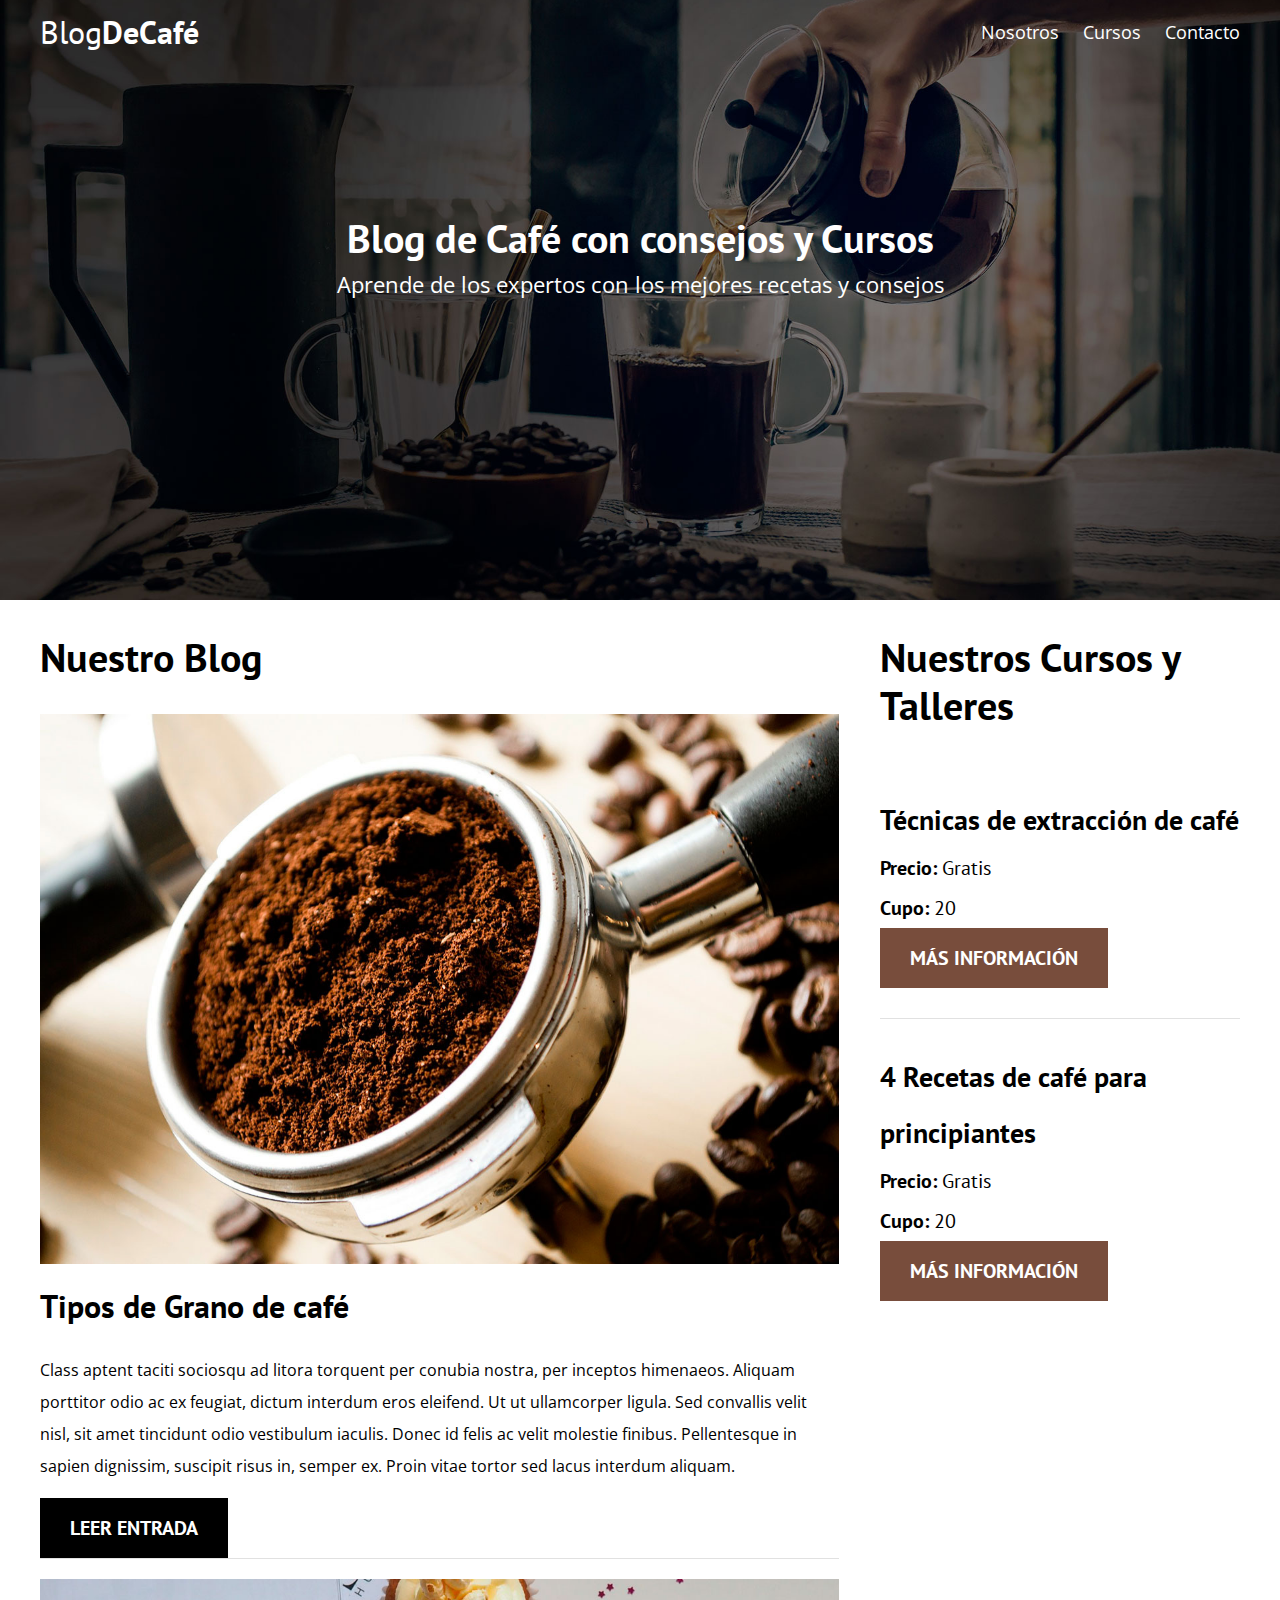
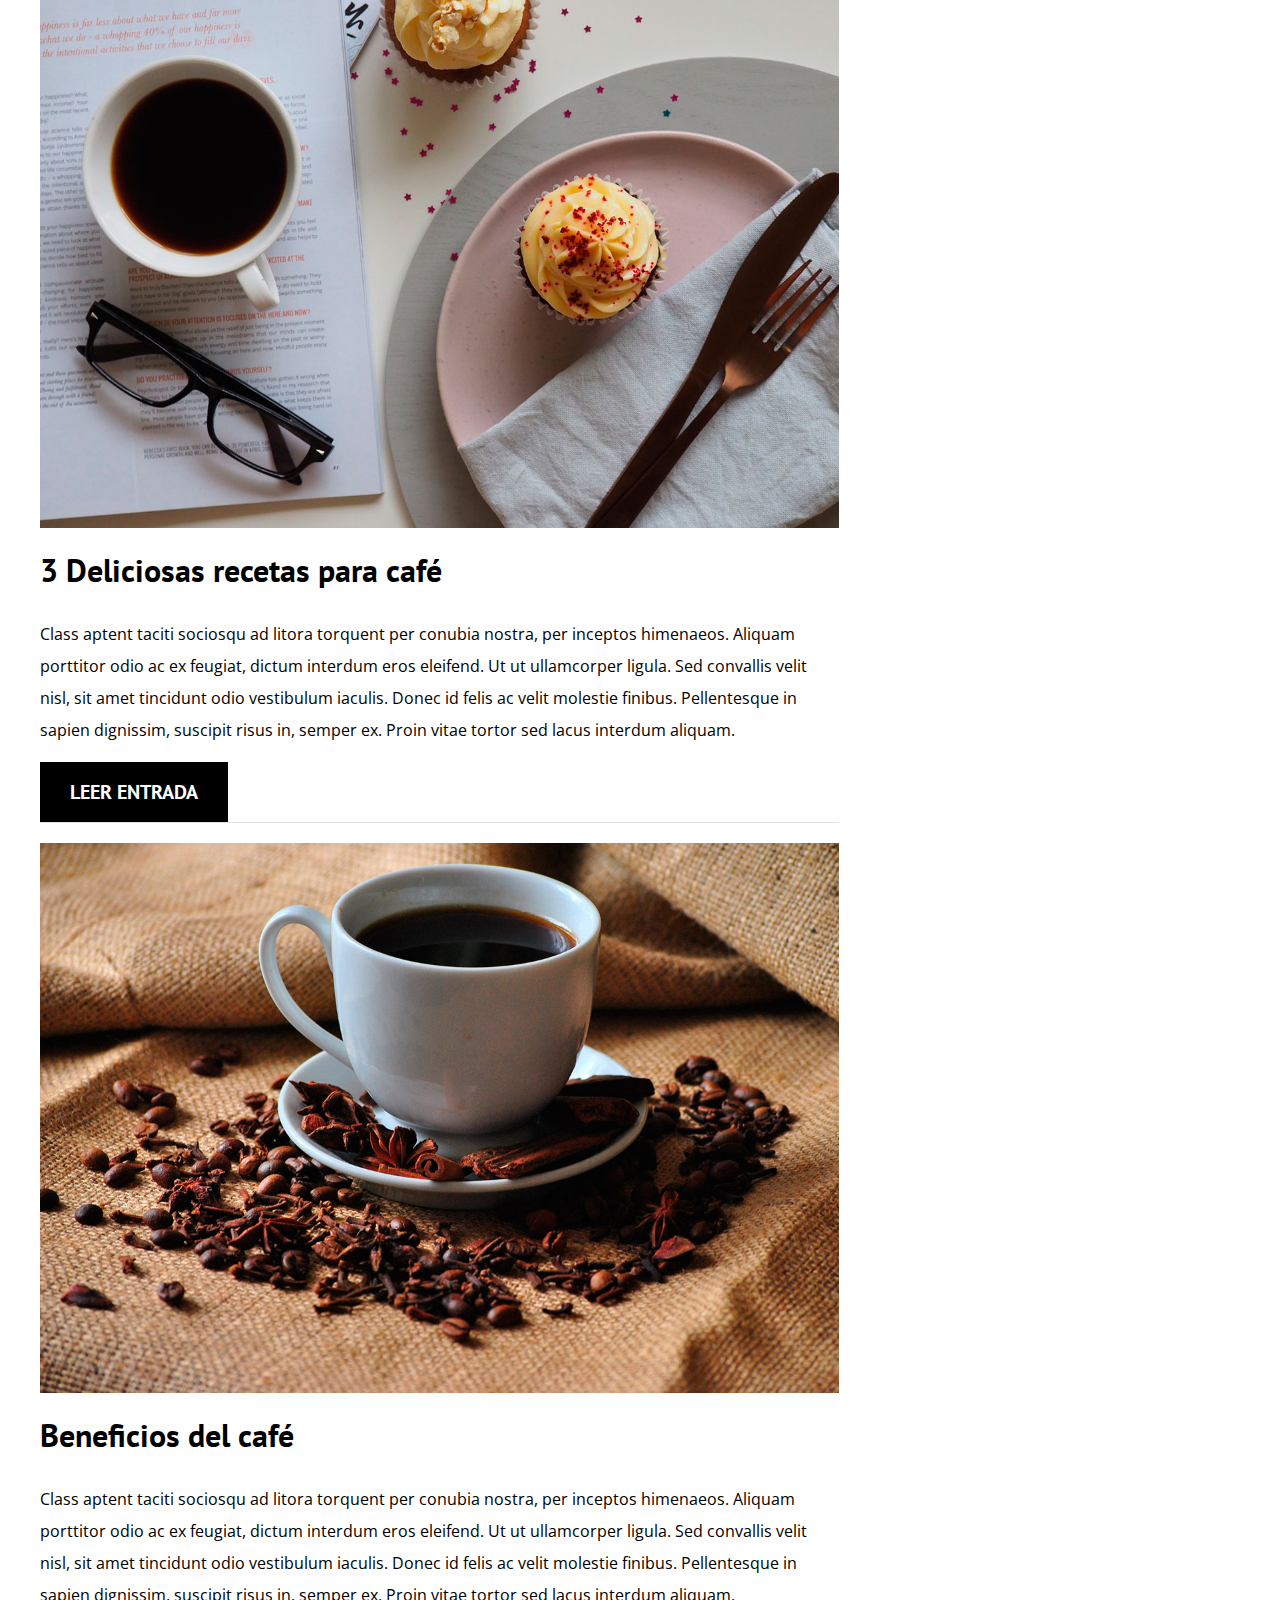
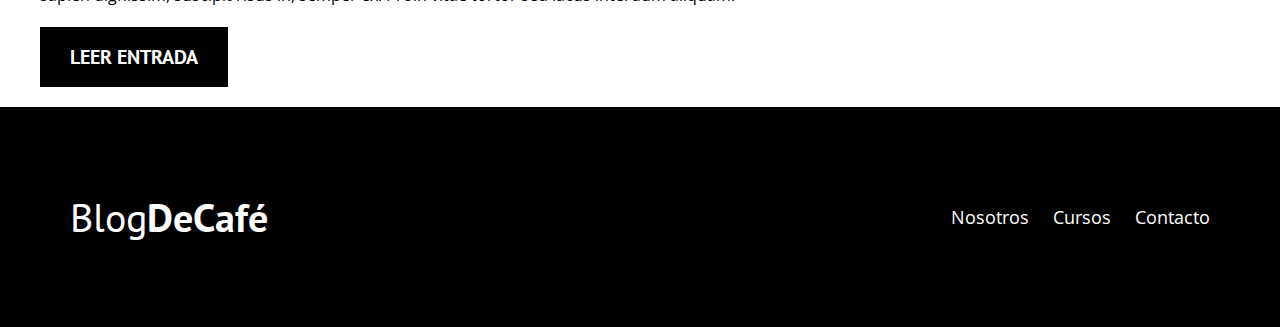
<file: index.html>
<!DOCTYPE html>
<html lang="en">

<head>
    <meta charset="UTF-8" />
    <meta name="viewport" content="width=device-width, initial-scale=1.0" />
    <meta http-equiv="X-UA-Compatible" content="ie=edge" />
    <title>Blog de Café</title>
    <link rel="preconnect" href="https://fonts.gstatic.com" />
    <link href="https://fonts.googleapis.com/css2?family=Open+Sans&family=PT+Sans:wght@400;700&display=swap"
        rel="stylesheet" />
    <link rel="stylesheet" href="css/normalize.css" />
    <link rel="stylesheet" href="css/style.css" />
</head>

<body>
    <header class="site-header">
        <div class="contenedor">
            <div class="barra">
                <a href="./">
                    <h1 class="no-margin">Blog<span>DeCafé</span></h1>
                </a>
                <nav class="navegacion">
                    <a href="nosotros.html">Nosotros</a>
                    <a href="cursos.html">Cursos</a>
                    <a href="contacto.html">Contacto</a>
                </nav>
            </div>
            <!--Barra-->
        </div>
        <!--Contenedor-->

        <div class="texto-header">
            <h2 class="no-margin">Blog de Café con consejos y Cursos</h2>
            <p class="no-margin">
                Aprende de los expertos con los mejores recetas y consejos
            </p>
        </div>
    </header>

    <div class="contenido-principal contenedor">
        <main class="blog">
            <h2>Nuestro Blog</h2>
            <article class="entrada-blog">
                <div class="imagen">
                    <img src="img/blog1.jpg" alt="Imagen blog">
                </div> <!-- imagen -->
                <div class="contenido-blog">
                    <h3 class="no-margin">Tipos de Grano de café</h3>
                    <p>
                        Class aptent taciti sociosqu ad litora torquent per conubia nostra, per inceptos himenaeos.
                        Aliquam porttitor odio ac ex feugiat, dictum interdum eros eleifend. Ut ut ullamcorper ligula.
                        Sed convallis velit nisl, sit amet tincidunt odio vestibulum iaculis. Donec id felis ac velit
                        molestie finibus. Pellentesque in sapien dignissim, suscipit risus in, semper ex. Proin vitae
                        tortor sed lacus interdum aliquam.
                    </p>
                    <a href="#" class="btn btn-primario">Leer Entrada</a>
                </div>
            </article>
            <article class="entrada-blog">
                <div class="imagen">
                    <img src="img/blog2.jpg" alt="Imagen blog">
                </div> <!-- imagen -->
                <div class="contenido-blog">
                    <h3 class="no-margin">3 Deliciosas recetas para café</h3>
                    <p>
                        Class aptent taciti sociosqu ad litora torquent per conubia nostra, per inceptos himenaeos.
                        Aliquam porttitor odio ac ex feugiat, dictum interdum eros eleifend. Ut ut ullamcorper ligula.
                        Sed convallis velit nisl, sit amet tincidunt odio vestibulum iaculis. Donec id felis ac velit
                        molestie finibus. Pellentesque in sapien dignissim, suscipit risus in, semper ex. Proin vitae
                        tortor sed lacus interdum aliquam.
                    </p>
                    <a href="#" class="btn btn-primario">Leer Entrada</a>
                </div>
            </article>
            <article class="entrada-blog">
                <div class="imagen">
                    <img src="img/blog3.jpg" alt="Imagen blog">
                </div> <!-- imagen -->
                <div class="contenido-blog">
                    <h3 class="no-margin">Beneficios del café</h3>
                    <p>
                        Class aptent taciti sociosqu ad litora torquent per conubia nostra, per inceptos himenaeos.
                        Aliquam porttitor odio ac ex feugiat, dictum interdum eros eleifend. Ut ut ullamcorper ligula.
                        Sed convallis velit nisl, sit amet tincidunt odio vestibulum iaculis. Donec id felis ac velit
                        molestie finibus. Pellentesque in sapien dignissim, suscipit risus in, semper ex. Proin vitae
                        tortor sed lacus interdum aliquam.
                    </p>
                    <a href="#" class="btn btn-primario">Leer Entrada</a>
                </div>
            </article>
        </main>
        <aside class="cursos">
            <h2>Nuestros Cursos y Talleres</h2>
            <ul class="cursos-lista">
                <li class="curso">
                    <h4 class="no-margin">Técnicas de extracción de café</h4>
                    <p class="no-margin">Precio: <span>Gratis </span></p>
                    <p class="no-margin">Cupo: <span>20</span></p>
                    <a href="cursos.html" class="btn btn-secundario">Más Información</a>
                </li>
                <li class="curso">
                    <h4 class="no-margin">4 Recetas de café para principiantes</h4>
                    <p class="no-margin">Precio: <span>Gratis </span></p>
                    <p class="no-margin">Cupo: <span>20</span></p>
                    <a href="cursos.html" class="btn btn-secundario">Más Información</a>
                </li>
            </ul>
        </aside>
    </div><!-- Contenido Principal -->

    <footer class="site-footer">
        <div class="contenedor">
            <div class="barra">
                <p>Blog<span>DeCafé</span></p>
                <nav class="navegacion">
                    <a href="nosotros.html">Nosotros</a>
                    <a href="cursos.html">Cursos</a>
                    <a href="contacto.html">Contacto</a>
                </nav>
            </div>
            <!--Barra-->
        </div>
        <!--Contenedor-->
    </footer>


</body>

</html>
</file>
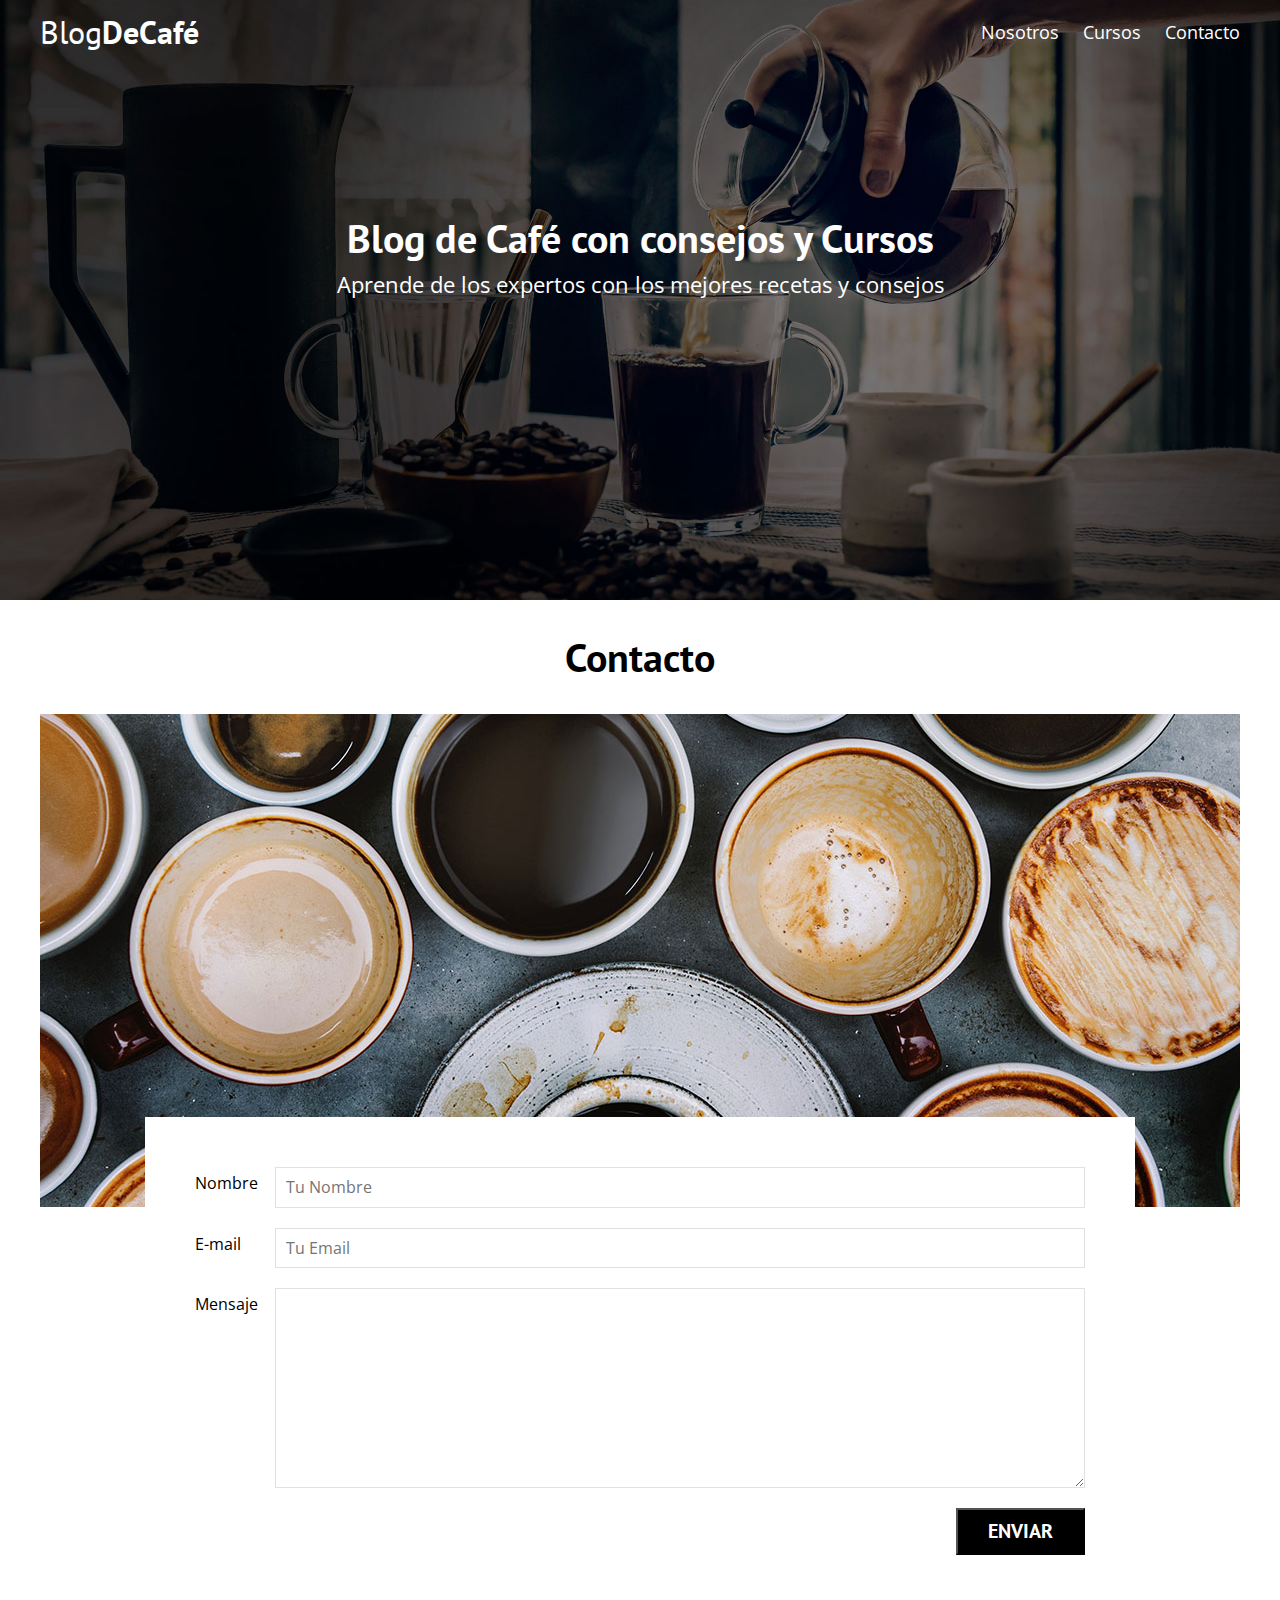
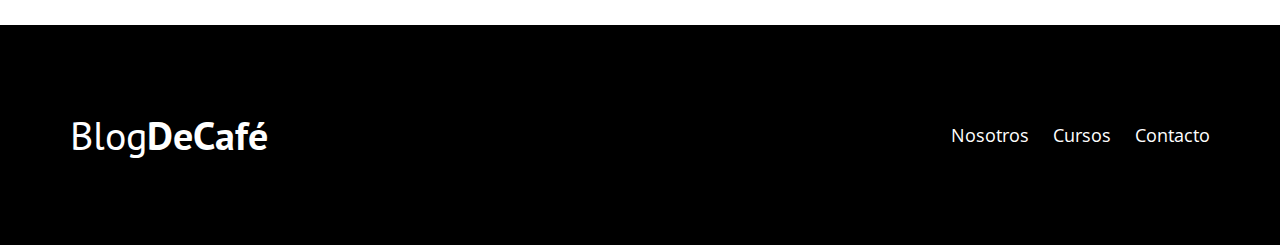
<file: contacto.html>
<!DOCTYPE html>
<html lang="en">

<head>
    <meta charset="UTF-8" />
    <meta name="viewport" content="width=device-width, initial-scale=1.0" />
    <meta http-equiv="X-UA-Compatible" content="ie=edge" />
    <title>Blog de Café</title>
    <link rel="preconnect" href="https://fonts.gstatic.com" />
    <link href="https://fonts.googleapis.com/css2?family=Open+Sans&family=PT+Sans:wght@400;700&display=swap"
        rel="stylesheet" />
    <link rel="stylesheet" href="css/normalize.css" />
    <link rel="stylesheet" href="css/style.css" />
</head>

<body>
    <header class="site-header">
        <div class="contenedor">
            <div class="barra">
                <a href="./">
                    <h1 class="no-margin">Blog<span>DeCafé</span></h1>
                </a>
                <nav class="navegacion">
                    <a href="nosotros.html">Nosotros</a>
                    <a href="cursos.html">Cursos</a>
                    <a href="contacto.html">Contacto</a>
                </nav>
            </div>
            <!--Barra-->
        </div>
        <!--Contenedor-->

        <div class="texto-header">
            <h2 class="no-margin">Blog de Café con consejos y Cursos</h2>
            <p class="no-margin">
                Aprende de los expertos con los mejores recetas y consejos
            </p>
        </div>
    </header>
    <main class="contenedor">
        <h2 class="centrar-texto">Contacto</h2>

        <div class="grid centrar-columnas">
            <div class="columnas-12">
                <img src="img/contacto.jpg" alt="Imagen Contacto">
            </div>

            <div class="columnas-10 formulario-contacto">
                <form action="#">
                    <div class="campo">
                        <label for="nombre">Nombre</label>
                        <input type="text" id="nombre" placeholder="Tu Nombre">
                    </div>
                    <div class="campo">
                        <label for="email">E-mail</label>
                        <input type="email" id="email" placeholder="Tu Email">
                    </div>
                    <div class="campo mensaje">
                        <label for="mensaje">Mensaje</label>
                        <textarea id="mensaje"></textarea>
                    </div>
                    <div class="campo enviar">
                        <input type="submit" value="Enviar" class="btn btn-primario">
                    </div>
                </form>
            </div>
        </div>
    </main>

    <footer class="site-footer">
        <div class="contenedor">
            <div class="barra">
                <p>Blog<span>DeCafé</span></p>
                <nav class="navegacion">
                    <a href="nosotros.html">Nosotros</a>
                    <a href="cursos.html">Cursos</a>
                    <a href="contacto.html">Contacto</a>
                </nav>
            </div><!--Barra-->
        </div><!--Contenedor-->
    </footer>
    
    
</body>
</html>
</file>
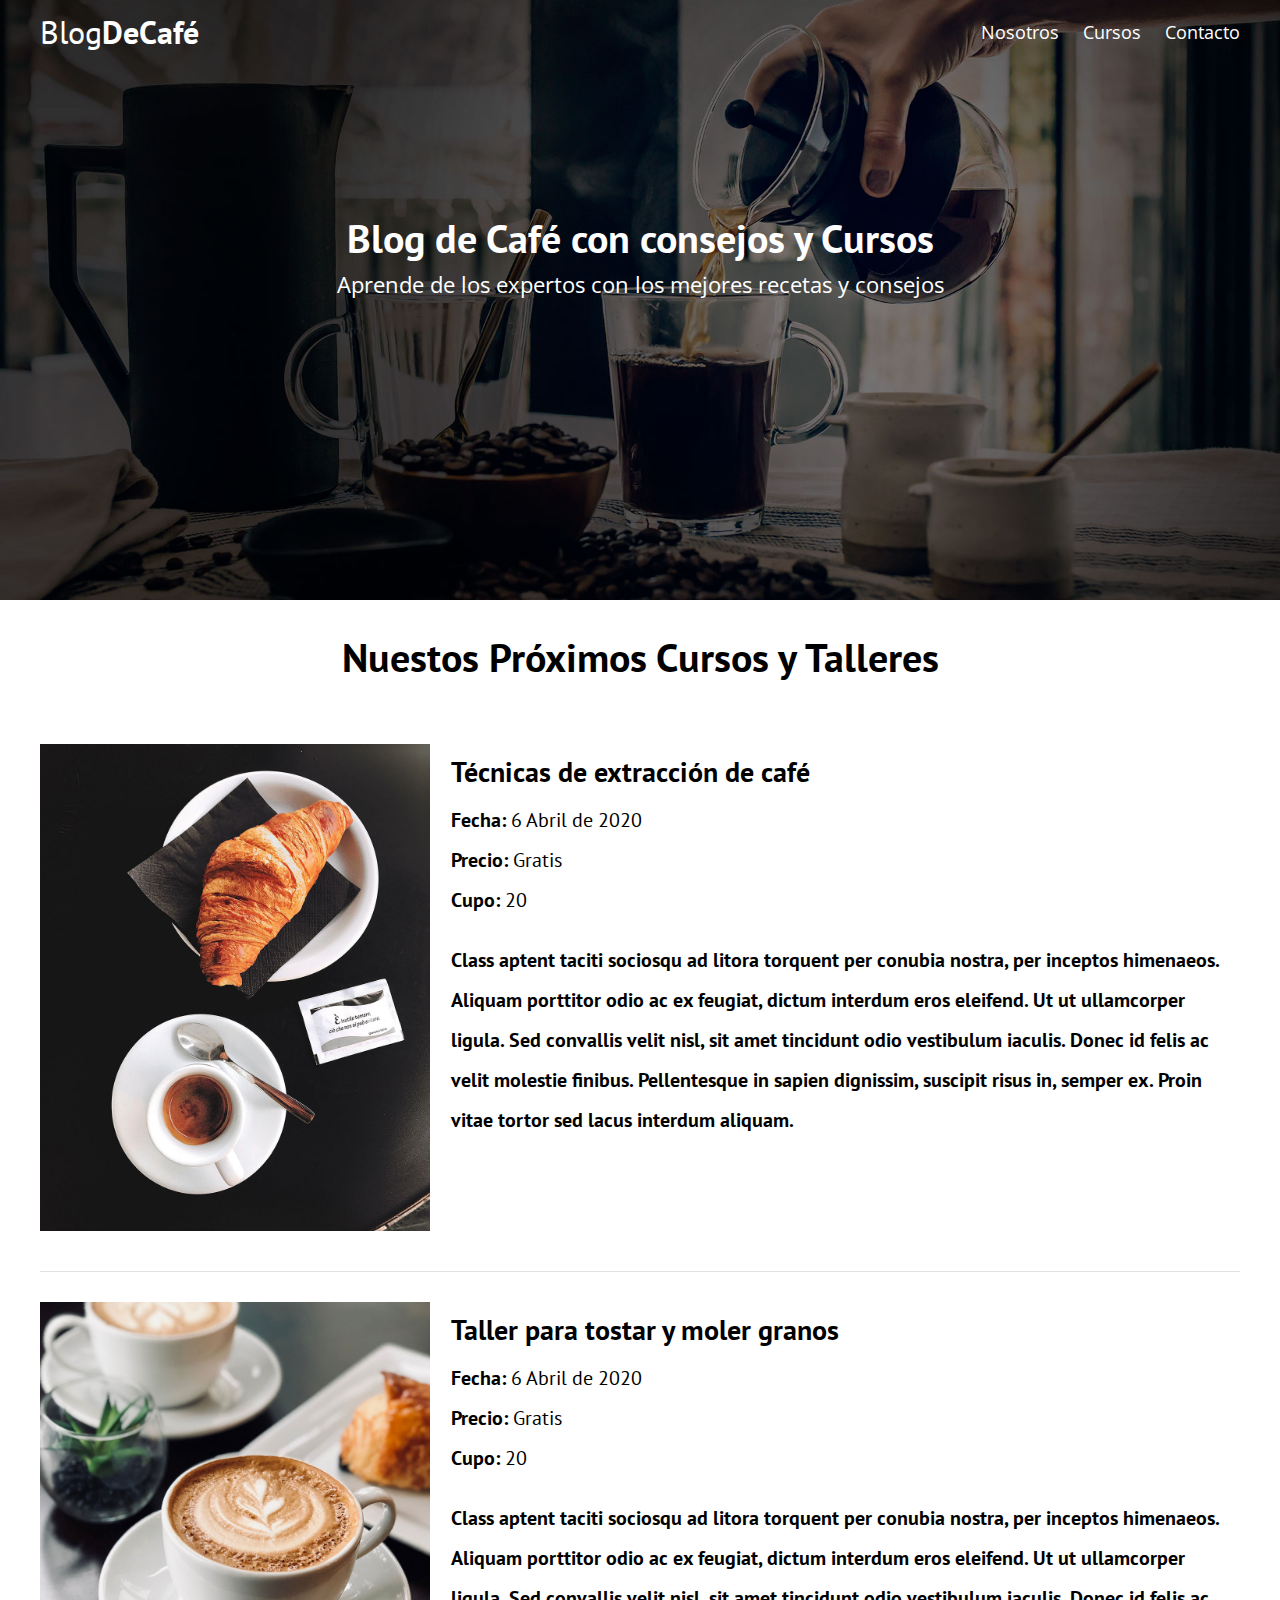
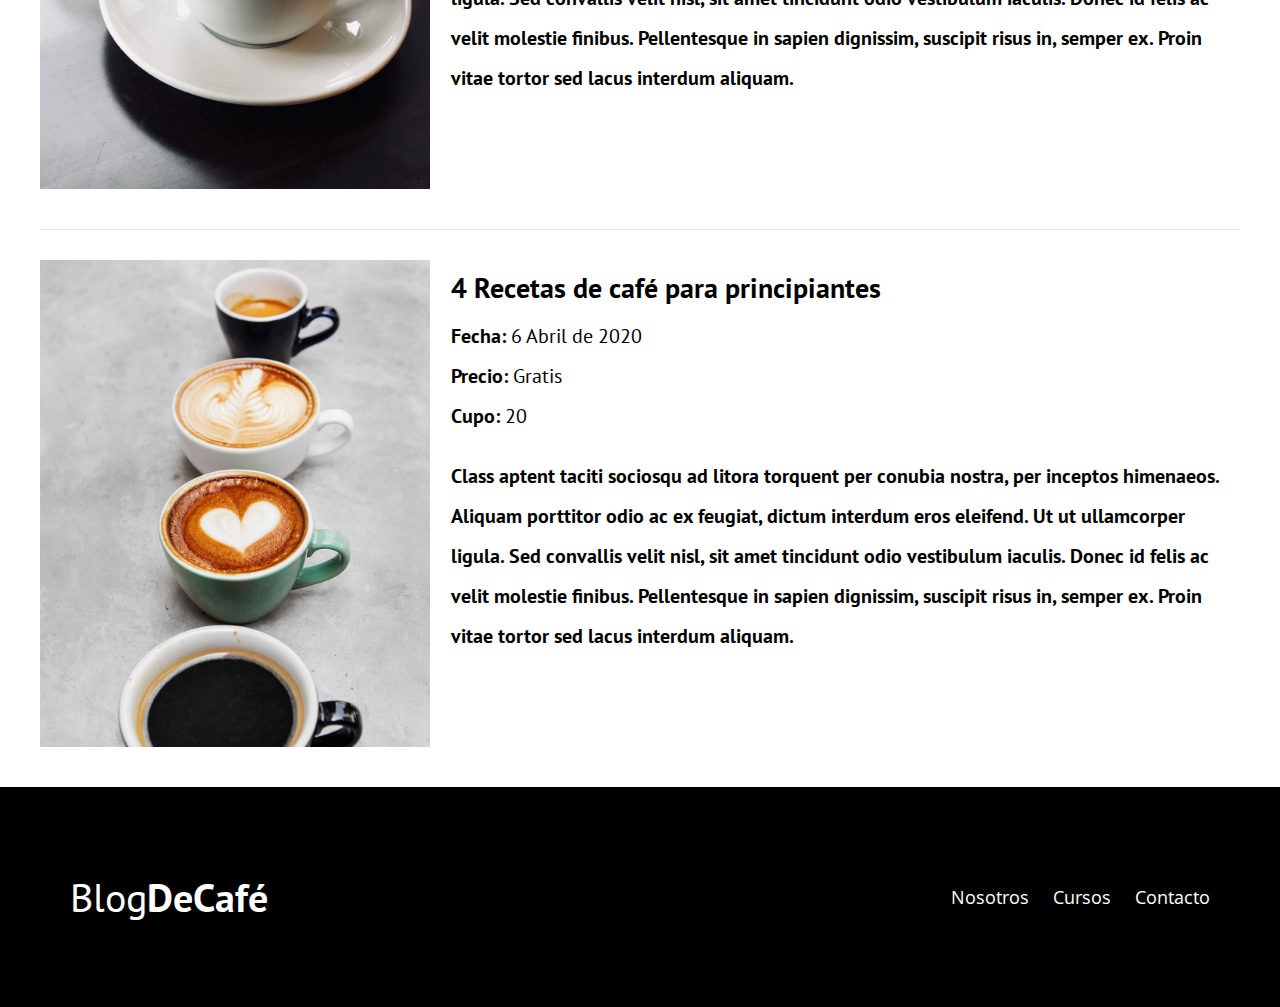
<file: cursos.html>
<!DOCTYPE html>
<html lang="en">

<head>
    <meta charset="UTF-8" />
    <meta name="viewport" content="width=device-width, initial-scale=1.0" />
    <meta http-equiv="X-UA-Compatible" content="ie=edge" />
    <title>Blog de Café</title>
    <link rel="preconnect" href="https://fonts.gstatic.com" />
    <link href="https://fonts.googleapis.com/css2?family=Open+Sans&family=PT+Sans:wght@400;700&display=swap"
        rel="stylesheet" />
    <link rel="stylesheet" href="css/normalize.css" />
    <link rel="stylesheet" href="css/style.css" />
</head>

<body>
    <header class="site-header">
        <div class="contenedor">
            <div class="barra">
                <a href="./">
                    <h1 class="no-margin">Blog<span>DeCafé</span></h1>
                </a>
                <nav class="navegacion">
                    <a href="nosotros.html">Nosotros</a>
                    <a href="cursos.html">Cursos</a>
                    <a href="contacto.html">Contacto</a>
                </nav>
            </div>
            <!--Barra-->
        </div>
        <!--Contenedor-->

        <div class="texto-header">
            <h2 class="no-margin">Blog de Café con consejos y Cursos</h2>
            <p class="no-margin">
                Aprende de los expertos con los mejores recetas y consejos
            </p>
        </div>
    </header>
    <main class="contenedor">
        <h2 class="centrar-texto">
            Nuestos Próximos Cursos y Talleres
        </h2>

        <article class="curso grid">
            <div class="columnas-4">
                <img src="img/curso1.jpg" alt="Imagen Curso">
            </div>
            <div class="columnas-8">
                <h4 class="no-margin">Técnicas de extracción de café</h4>
                <p class="no-margin">Fecha: <span>6 Abril de 2020 </span></p>
                <p class="no-margin">Precio: <span>Gratis </span></p>
                <p class="no-margin">Cupo: <span>20</span></p>
                <p>Class aptent taciti sociosqu ad litora torquent per conubia nostra, per inceptos himenaeos. Aliquam porttitor odio ac ex feugiat, dictum interdum eros eleifend. Ut ut ullamcorper ligula. Sed convallis velit nisl, sit amet tincidunt odio vestibulum iaculis. Donec id felis ac velit molestie finibus. Pellentesque in sapien dignissim, suscipit risus in, semper ex. Proin vitae tortor sed lacus interdum aliquam. </p>
            </div>
        </article>
        <article class="curso grid">
            <div class="columnas-4">
                <img src="img/curso2.jpg" alt="Imagen Curso">
            </div>
            <div class="columnas-8">
                <h4 class="no-margin">Taller para tostar y moler granos</h4>
                <p class="no-margin">Fecha: <span>6 Abril de 2020 </span></p>
                <p class="no-margin">Precio: <span>Gratis </span></p>
                <p class="no-margin">Cupo: <span>20</span></p>
                <p>Class aptent taciti sociosqu ad litora torquent per conubia nostra, per inceptos himenaeos. Aliquam porttitor odio ac ex feugiat, dictum interdum eros eleifend. Ut ut ullamcorper ligula. Sed convallis velit nisl, sit amet tincidunt odio vestibulum iaculis. Donec id felis ac velit molestie finibus. Pellentesque in sapien dignissim, suscipit risus in, semper ex. Proin vitae tortor sed lacus interdum aliquam. </p>
            </div>
        </article>
        <article class="curso grid">
            <div class="columnas-4">
                <img src="img/curso3.jpg" alt="Imagen Curso">
            </div>
            <div class="columnas-8">
                <h4 class="no-margin">4 Recetas de café para principiantes</h4>
                <p class="no-margin">Fecha: <span>6 Abril de 2020 </span></p>
                <p class="no-margin">Precio: <span>Gratis </span></p>
                <p class="no-margin">Cupo: <span>20</span></p>
                <p>Class aptent taciti sociosqu ad litora torquent per conubia nostra, per inceptos himenaeos. Aliquam porttitor odio ac ex feugiat, dictum interdum eros eleifend. Ut ut ullamcorper ligula. Sed convallis velit nisl, sit amet tincidunt odio vestibulum iaculis. Donec id felis ac velit molestie finibus. Pellentesque in sapien dignissim, suscipit risus in, semper ex. Proin vitae tortor sed lacus interdum aliquam. </p>
            </div>
        </article>
    </main>

    <footer class="site-footer">
        <div class="contenedor">
            <div class="barra">
                <p>Blog<span>DeCafé</span></p>
                <nav class="navegacion">
                    <a href="nosotros.html">Nosotros</a>
                    <a href="cursos.html">Cursos</a>
                    <a href="contacto.html">Contacto</a>
                </nav>
            </div><!--Barra-->
        </div><!--Contenedor-->
    </footer>
    
    
</body>
</html>
</file>
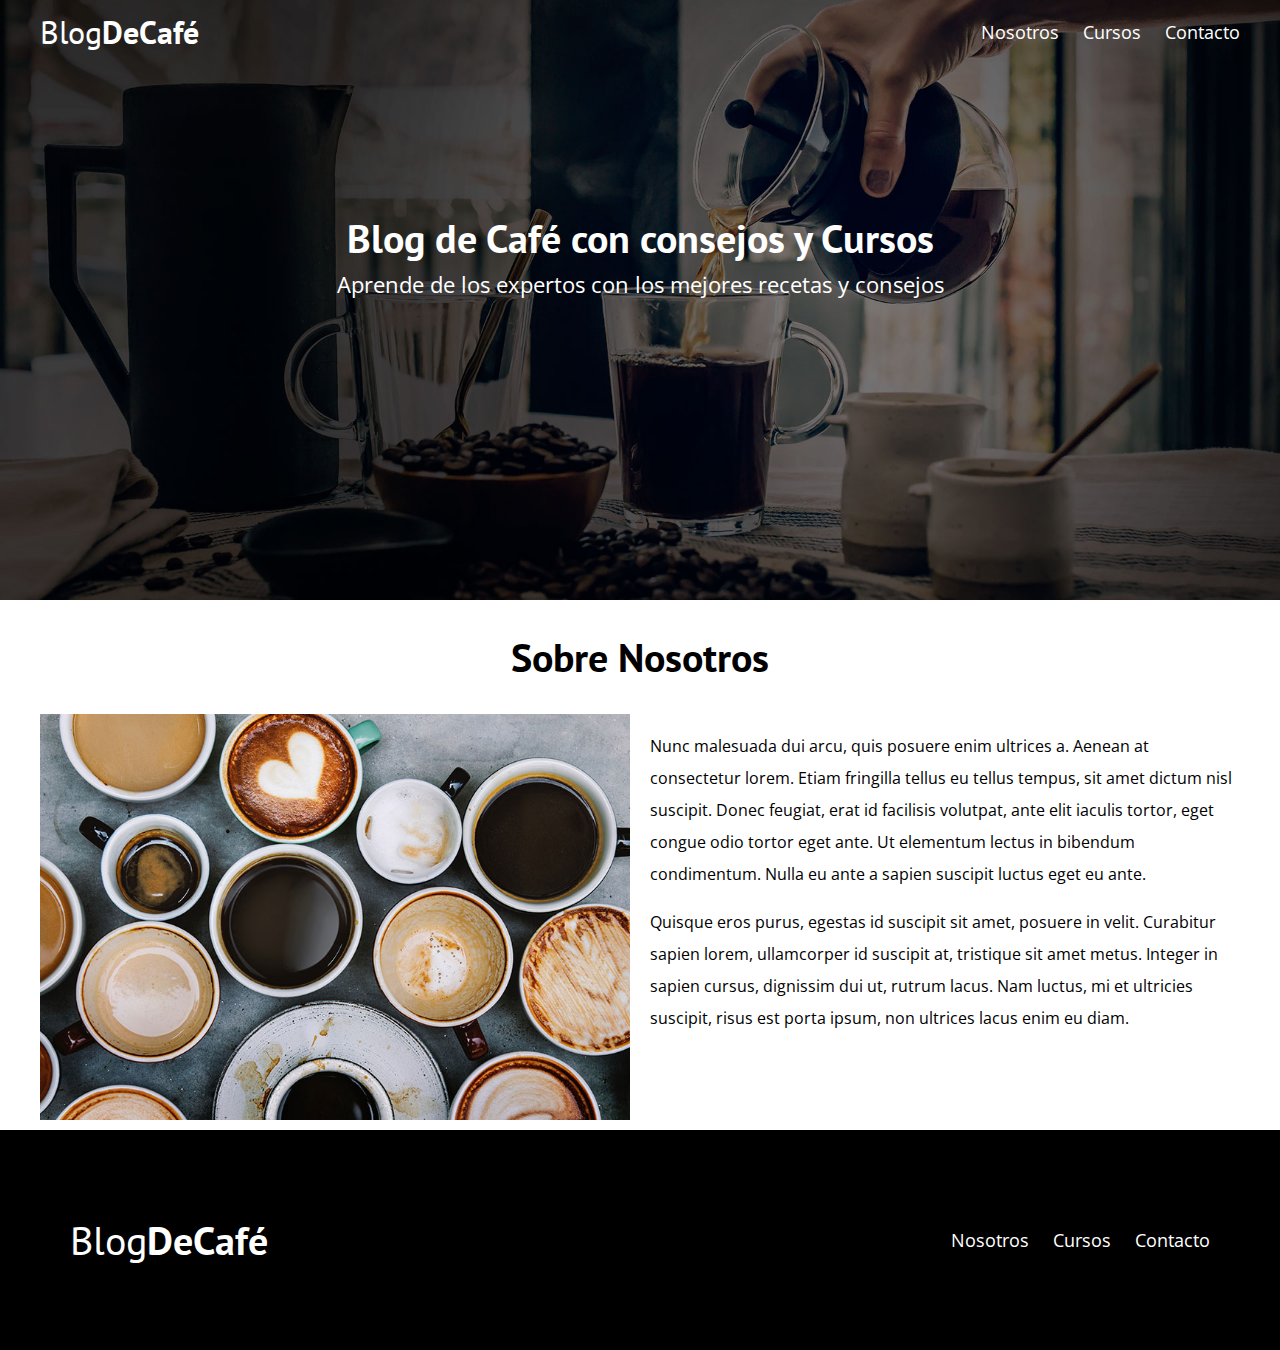
<file: nosotros.html>
<!DOCTYPE html>
<html lang="en">

<head>
    <meta charset="UTF-8" />
    <meta name="viewport" content="width=device-width, initial-scale=1.0" />
    <meta http-equiv="X-UA-Compatible" content="ie=edge" />
    <title>Blog de Café</title>
    <link rel="preconnect" href="https://fonts.gstatic.com" />
    <link href="https://fonts.googleapis.com/css2?family=Open+Sans&family=PT+Sans:wght@400;700&display=swap"
        rel="stylesheet" />
    <link rel="stylesheet" href="css/normalize.css" />
    <link rel="stylesheet" href="css/style.css" />
</head>

<body>
    <header class="site-header">
        <div class="contenedor">
            <div class="barra">
                <a href="./">
                    <h1 class="no-margin">Blog<span>DeCafé</span></h1>
                </a>
                <nav class="navegacion">
                    <a href="nosotros.html">Nosotros</a>
                    <a href="cursos.html">Cursos</a>
                    <a href="contacto.html">Contacto</a>
                </nav>
            </div>
            <!--Barra-->
        </div>
        <!--Contenedor-->

        <div class="texto-header">
            <h2 class="no-margin">Blog de Café con consejos y Cursos</h2>
            <p class="no-margin">
                Aprende de los expertos con los mejores recetas y consejos
            </p>
        </div>
    </header>

    <main class="contenedor">
        <h2 class="centrar-texto">Sobre Nosotros</h2>
        <div class="grid">
            <div class="columnas-6">
                <img src="img/nosotros.jpg" alt="Imagen Nosotros">
            </div>
            <div class="columnas-6">
                <p>
                    Nunc malesuada dui arcu, quis posuere enim ultrices a. Aenean at consectetur lorem. Etiam fringilla tellus eu tellus tempus, sit amet dictum nisl suscipit. Donec feugiat, erat id facilisis volutpat, ante elit iaculis tortor, eget congue odio tortor eget ante. Ut elementum lectus in bibendum condimentum. Nulla eu ante a sapien suscipit luctus eget eu ante. 
                </p>
                <p>
                    Quisque eros purus, egestas id suscipit sit amet, posuere in velit. Curabitur sapien lorem, ullamcorper id suscipit at, tristique sit amet metus. Integer in sapien cursus, dignissim dui ut, rutrum lacus. Nam luctus, mi et ultricies suscipit, risus est porta ipsum, non ultrices lacus enim eu diam. 
                </p>
            </div>
        </div>
    </main>

    <footer class="site-footer">
        <div class="contenedor">
            <div class="barra">
                <p>Blog<span>DeCafé</span></p>
                <nav class="navegacion">
                    <a href="nosotros.html">Nosotros</a>
                    <a href="cursos.html">Cursos</a>
                    <a href="contacto.html">Contacto</a>
                </nav>
            </div><!--Barra-->
        </div><!--Contenedor-->
    </footer>
    
    
</body>
</html>
</file>
<file: css/style.css>
html {
  box-sizing: border-box;
  font-size: 62.5%; /* 1rem = 10px*/
}

*,
*:before,
*:after {
  box-sizing: inherit;
}

body {
  font-family: "Open Sans", sans-serif;
  font-size: 1.6rem;
  line-height: 2;
}

.contenedor {
  max-width: 120rem;
  width: 95%;
  margin: 0 auto;
}

h1,
h2,
h3,
h4 {
  font-family: "PT Sans", sans-serif;
}

h1 {
    font-size: 4.8 rem;
}

h2 {
    font-size: 4rem;
    line-height: 1.2;
}

h3 {
    font-size: 3.2rem;
}

h4 {
    font-size: 2.8rem;
}

img {
    max-width: 100%;
}
/* Utilidades */
.centrar-texto {
    text-align: center;
}

.no-margin {
    margin: 0;
}

/* Grid */
@media (min-width: 768px){
    .grid {
        display: flex;
        justify-content: space-between;
        flex-wrap: wrap;
    }

    .centrar-columnas{
        justify-content: center;
    }

    .columnas-4{
        flex: 0 0 calc(33.3% - 1rem)
    }

    .columnas-6 {
        flex: 0 0 calc(50% - 1rem);
    }

    .columnas-8 {
        flex: 0 0 calc(66.6% - 1rem);
    }

    .columnas-10 {
        flex: 0 0 calc(83.3% - 1rem);
    }

    .columnas-12 {
        flex: 0 0 100%;
    }
    
}

/* Botones */
.btn {
    display: block;
    text-align: center;
    padding: 1rem 3rem;
    margin-top: 2rem 0;
    color: #fff;
    text-decoration: none;
    font-family: 'PT Sans', sans-serif;
    font-weight: 700;
    text-transform: uppercase;
    font-size: 2rem;
    flex: 0 0 100%;
}

.btn:hover{
    cursor: pointer;
}

@media (min-width: 768px){
    .btn {
        display: inline-block;
        flex: 0 0 auto;
    }
}

.btn-primario{
    background-color: #000000;
}

.btn-secundario{
    background-color: #784d3c;
}

/* Header */
@media (min-width: 768px){
    .barra {
        display: flex;
        justify-content: space-between;
        align-items: center;
    }
}

.site-header{
    background-image: url(../img/banner.jpg);
    background-repeat: no-repeat;
    background-position: center center;
    background-size: cover;
    height: 60rem;
}

.site-header a{
    color: #fff;
    text-decoration: none;
}

.site-header h1 {
    text-align: center;
    font-weight: 400;
}

.site-header h1 span{
    font-weight: 700;
}

/* Navegación */
.navegacion a {
    text-align: center;
    display: block;
    font-size: 1.8rem;
    color: #fff;
    text-decoration: none;
}

@media (min-width: 768px){
    .navegacion a{
        display: inline;
        margin-right: 2rem;
    }

    .navegacion a:last-of-type{
        margin: 0;
    }
}
/* Header texto */
.texto-header {
    color: #fff;
    text-align: center;
    margin-top: 5rem;
}

@media (min-width: 768px){
    .texto-header{
        margin-top: 15rem;
    }
}

.texto-header p {
    font-size: 2.2rem;
}

/* Contenido Principal HOME */
.contenido-principal {
    display: flex;
    flex-wrap: wrap;
}

.blog,
.cursos {
    flex: 0 0 100%;
}

.cursos{
    order: -1;
}

@media (min-width: 768px){
    .contenido-principal{
        justify-content: space-between;
    }
    .blog{
        flex-basis: 66.6%;
        order: -1;
    }
    .cursos{
        flex-basis: calc(33.3% - 4rem);
    }
}

/* Opcional */
.entrada-blog{
    margin-bottom: 2rem;
    border-bottom: 1px solid #e1e1e1;
}

.entrada-blog:last-of-type{
    border: none;
}

/* Cursos Sidebar */
.cursos-lista{
    padding: 0;
    list-style: none;
}

.curso {
    padding-top: 3rem;
    padding-bottom: 3rem;
    border-bottom: 1px solid #e1e1e1;
}

.curso:last-of-type{
    border-bottom: none;
}

.curso p {
    font-family: 'PT Sans', sans-serif;
    font-weight: 700;
    font-size: 2rem;
}

.curso p span {
    font-weight: 400;
}

/* Footer */
.site-footer{
    background-color: black;
    padding: 3rem;
    padding: 3rem 4rem;
}

.site-footer p{
    color: #fff;
    font-size: 4rem;
    font-weight: 400;
    font-family: 'PT Sans', sans-serif;
    text-align: center;
}

.site-footer p span{
    font-weight: 700;
}

/* Contacto */
.formulario-contacto{
    background-color: #fff;
    padding: 5rem;
}
@media (min-width: 768px){
    .formulario-contacto{
        margin-top: -10rem;
    }
    
}

.formulario-contacto .campo {
    display: flex;
    justify-content: space-between;
    margin-bottom: 2rem;
}

.formulario-contacto .campo label {
    flex: 0 0 8rem;
}

.formulario-contacto .campo input:not([type="submit"]),
.formulario-contacto textarea {
    flex: 1;
    border: 1px solid #e1e1e1;
    padding: 1rem;
}

.formulario-contacto textarea {
    height: 20rem;
}

.formulario-contacto .enviar {
    display: flex;
    justify-content: flex-end;
}
</file>
